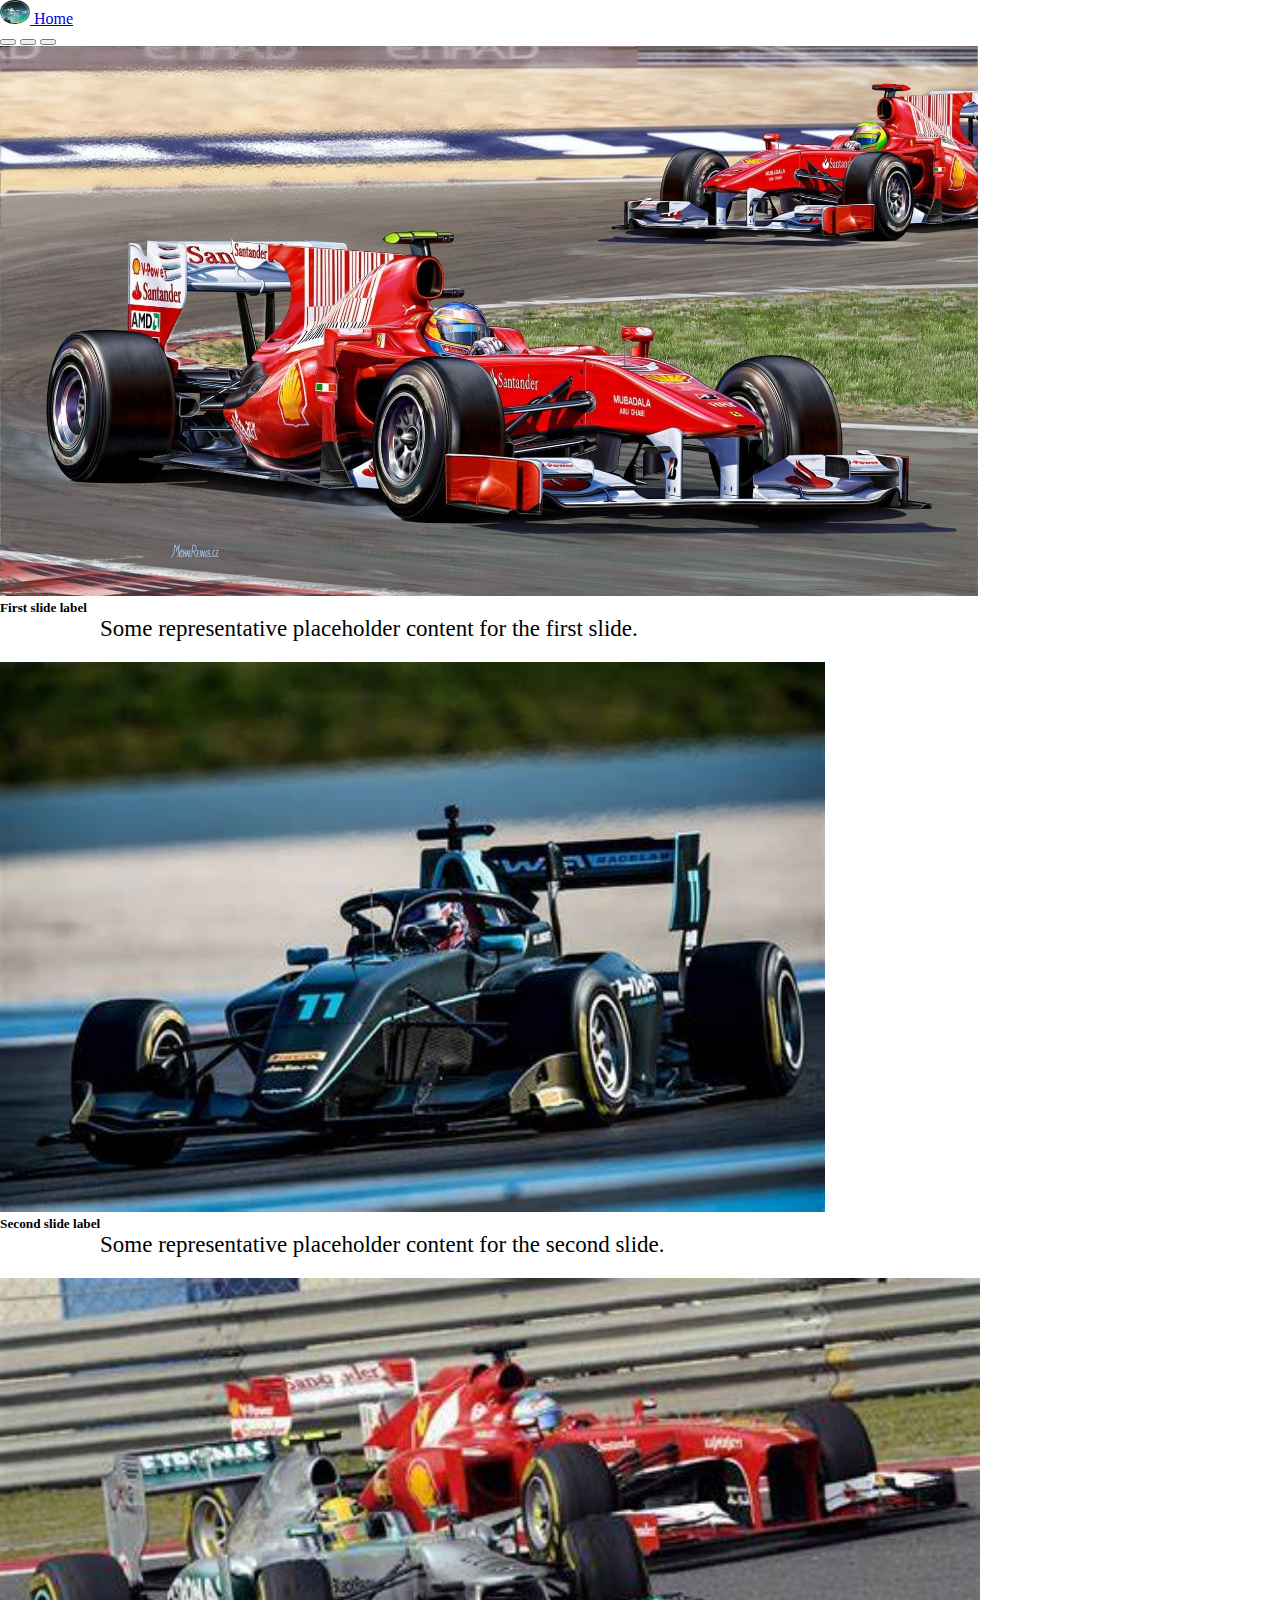
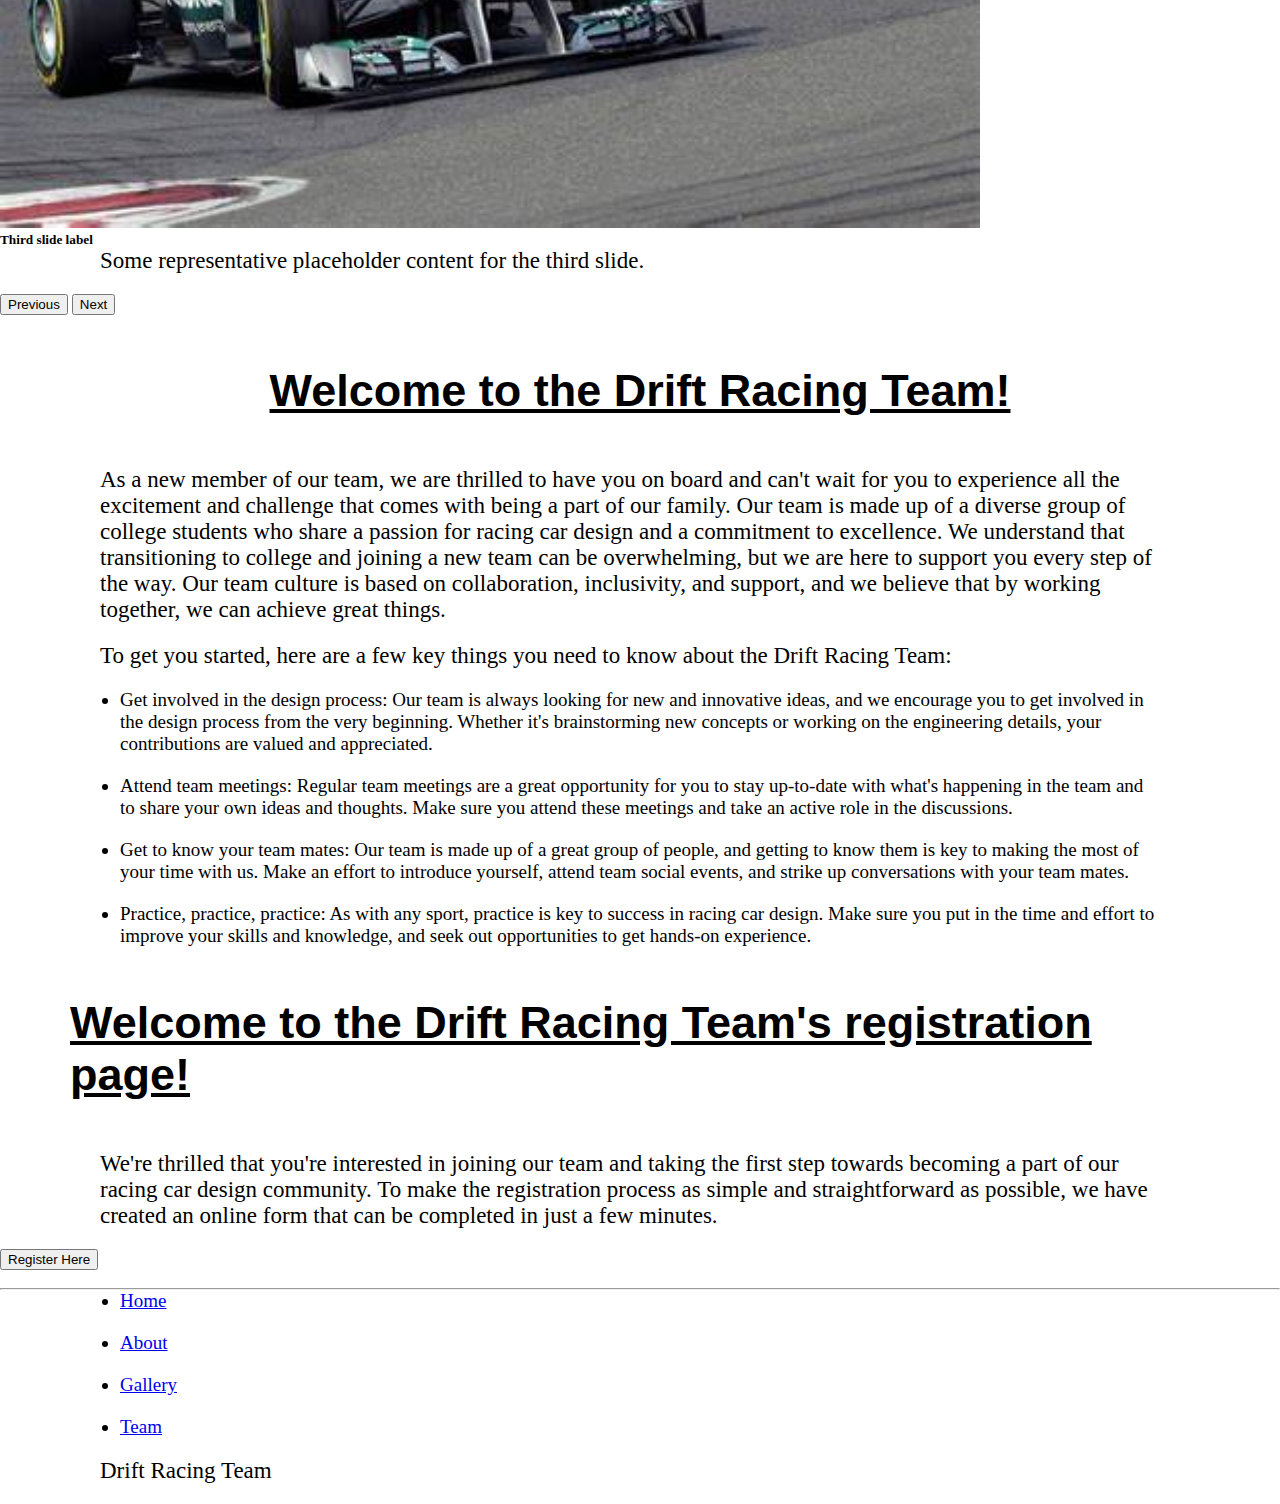
<file: index.html>
<!doctype html>
<html lang="en">
  <head>
    <meta charset="utf-8">
    <meta name="viewport" content="width=device-width, initial-scale=1">
    <title>Orientation</title>
    <link href="https://cdn.jsdelivr.net/npm/bootstrap@5.3.0-alpha1/dist/css/bootstrap.min.css" rel="stylesheet" integrity="sha384-GLhlTQ8iRABdZLl6O3oVMWSktQOp6b7In1Zl3/Jr59b6EGGoI1aFkw7cmDA6j6gD" crossorigin="anonymous">
    <link rel="stylesheet" href="style.css">
    <link rel="icon" href="Drift_Racing_Team_logo.png">
  </head>
  <body>
    <nav class="navbar fixed-top bg-primary" data-bs-theme="dark">
        <div class="container-fluid">
          <a class="navbar-brand" href="#">
            <img src="Drift_Racing_Team_logo.png" alt="Logo" width="30" height="24" class="d-inline-block align-text-top">
            Home
          </a>
        </div>
      </nav>

      <div id="carouselExampleFade" class="carousel slide carousel-fade">
        <div class="carousel-indicators">
          <button type="button" data-bs-target="#carouselExampleCaptions" data-bs-slide-to="0" class="active" aria-current="true" aria-label="Slide 1"></button>
          <button type="button" data-bs-target="#carouselExampleCaptions" data-bs-slide-to="1" aria-label="Slide 2"></button>
          <button type="button" data-bs-target="#carouselExampleCaptions" data-bs-slide-to="2" aria-label="Slide 3"></button>
        </div>
        <div class="carousel-inner">
          <div class="carousel-item active">
            <img src="wallpaper.jpg" class="d-block w-100" style="height: 550px;">
            <div class="carousel-caption d-none d-md-block">
              <h5>First slide label</h5>
              <p>Some representative placeholder content for the first slide.</p>
            </div>
          </div>
          <div class="carousel-item">
            <img src="race car 2.jpg" class="d-block w-100" style="height: 550px;">
            <div class="carousel-caption d-none d-md-block">
              <h5>Second slide label</h5>
              <p>Some representative placeholder content for the second slide.</p>
            </div>
          </div>
          <div class="carousel-item">
            <img src="race car3.jpg" class="d-block w-100" style="height: 550px;">
            <div class="carousel-caption d-none d-md-block">
              <h5>Third slide label</h5>
              <p>Some representative placeholder content for the third slide.</p>
            </div>
          </div>
        </div>
        <button class="carousel-control-prev" type="button" data-bs-target="#carouselExampleFade" data-bs-slide="prev">
          <span class="carousel-control-prev-icon" aria-hidden="true"></span>
          <span class="visually-hidden">Previous</span>
        </button>
        <button class="carousel-control-next" type="button" data-bs-target="#carouselExampleFade" data-bs-slide="next">
          <span class="carousel-control-next-icon" aria-hidden="true"></span>
          <span class="visually-hidden">Next</span>
        </button>
      </div>

      <h2 style="background-color: white;" > Welcome to the Drift Racing Team!</h2>
        <p>
        As a new member of our team, we are thrilled to have you on board and can't wait for you to 
        experience all the excitement and challenge that comes with being a part of our family. 
        Our team is made up of a diverse group of college students who share a passion for racing 
        car design and a commitment to excellence.
        We understand that transitioning to college and joining a new team can be overwhelming,
        but we are here to support you every step of the way. Our team culture is based on collaboration,
        inclusivity, and support, and we believe that by working together, we can achieve great things.
        </p>
        <p>
        To get you started, here are a few key things you need to know about the Drift Racing Team:
        </p>
        <ul>
            <li>
            Get involved in the design process: Our team is always looking for new and innovative ideas,
             and we encourage you to get involved in the design process from the very beginning.
              Whether it's brainstorming new concepts or working on the engineering details, your 
              contributions are valued and appreciated.
            </li>
            <li>
            Attend team meetings: Regular team meetings are a great opportunity for you to stay 
            up-to-date with what's happening in the team and to share your own ideas and thoughts. 
            Make sure you attend these meetings and take an active role in the discussions.
            </li>
            <li>
            Get to know your team mates: Our team is made up of a great group of people, and 
            getting to know them is key to making the most of your time with us. Make an effort 
            to introduce yourself, attend team social events, and strike up conversations with your 
            team mates.
            </li>
            <li>
            Practice, practice, practice: As with any sport, practice is key to success in racing 
            car design. Make sure you put in the time and effort to improve your skills and knowledge,
             and seek out opportunities to get hands-on experience.
            </li>
        </ul>
    
    <h2>Welcome to the Drift Racing Team's registration page!</h2>
    
    <p>
        We're thrilled that you're interested in joining our team and taking the first step towards 
        becoming a part of our racing car design community. To make the registration process as simple 
        and straightforward as possible, we have created an online form that can be completed in just a 
        few minutes.
    </p>
    <a href="form.html">
    <div class="d-grid gap-4 col-6 mx-auto">
        <button class="btn btn-dark btn-lg" type="button">Register Here</button>
      </div></a>

      <br>
      <hr>
      <footer class="py-3 my-4">
        <ul class="nav justify-content-center border-bottom pb-3 mb-3">
          <li class="nav-item"><a href="https://www.driftracingteam.in/" class="nav-link px-2 text-muted">Home</a></li>
          <li class="nav-item"><a href="https://www.driftracingteam.in/" class="nav-link px-2 text-muted">About</a></li>
          <li class="nav-item"><a href="https://www.driftracingteam.in/" class="nav-link px-2 text-muted">Gallery</a></li>
          <li class="nav-item"><a href="https://www.driftracingteam.in/" class="nav-link px-2 text-muted">Team</a></li>
        </ul>
        <p class="text-center text-muted">Drift Racing Team</p>
      </footer>

    <script src="https://cdn.jsdelivr.net/npm/bootstrap@5.3.0-alpha1/dist/js/bootstrap.bundle.min.js" integrity="sha384-w76AqPfDkMBDXo30jS1Sgez6pr3x5MlQ1ZAGC+nuZB+EYdgRZgiwxhTBTkF7CXvN" crossorigin="anonymous"></script>
  </body>
</html>
</file>
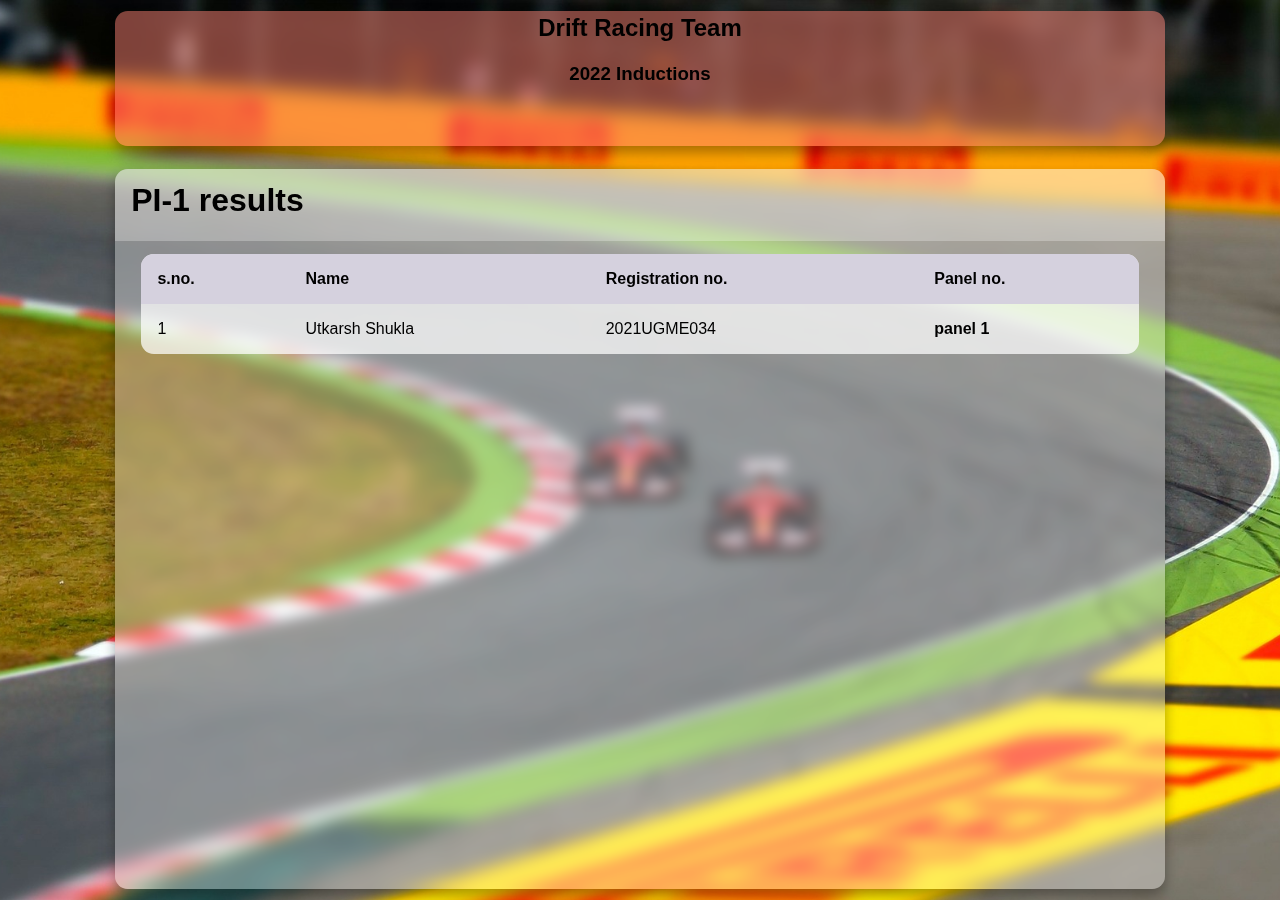
<file: PI1 result.html>
<!DOCTYPE html>
<html lang="en">
<head>
    <meta charset="UTF-8">
    <meta http-equiv="X-UA-Compatible" content="IE=edge">
    <meta name="viewport" content="width=device-width, initial-scale=1.0">
    <link rel="icon" href="Drift_Racing_Team_logo.png">
    <link rel="stylesheet" href="PI1.css">
    <title>PI 1 result</title>
</head>
<body>
    <header class="drift_racing_team">
        <h2>Drift Racing Team</h2>
        <br>
        <h3>2022 Inductions</h3>
    </header>
    <main class="table">
        <section class="table__header">
            <h1>PI-1 results </h1>
        </section>
        <section class="table__body">
            <table>
                <thead>
                    <tr>
                        <th>s.no.</th>
                        <th>Name</th>
                        <th>Registration no.</th>
                        <th>Panel no.</th>
                    </tr>
                </thead>
                <tbody>
                    <tr>
                        <td> 1 </td>
                        <td> Utkarsh Shukla </td>
                        <td> 2021UGME034 </td>
                        <td><strong> panel 1 </strong> </td>
                    </tr>
                </tbody>
            </table>
        </section>
    </main>
</body>
</html>
</file>
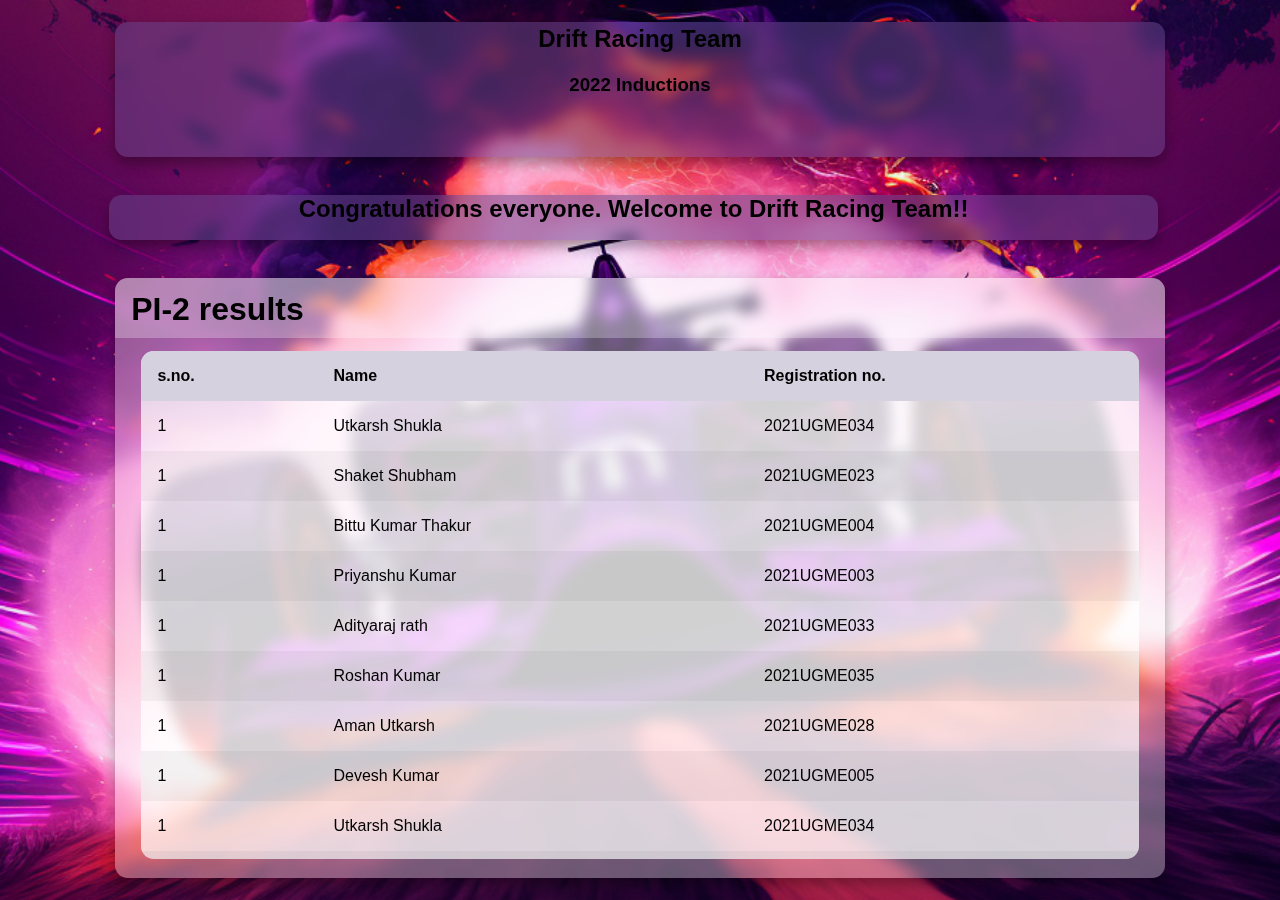
<file: PI2.html>
<!DOCTYPE html>
<html lang="en">
<head>
    <meta charset="UTF-8">
    <meta http-equiv="X-UA-Compatible" content="IE=edge">
    <meta name="viewport" content="width=device-width, initial-scale=1.0">
    <link rel="icon" href="Drift_Racing_Team_logo.png">
    <link rel="stylesheet" href="PI2.css">
    <title>PI 2 result</title>
</head>
<body>
    <header class="drift_racing_team">
        <h2>Drift Racing Team</h2>
        <br>
        <h3>2022 Inductions</h3>
    </header>
    <div class="mid">
        <h2>Congratulations everyone. Welcome to Drift Racing Team!!</h2>
    </div>
    <main class="table">
        <section class="table__header">
            <h1>PI-2 results </h1>
        </section>
        <section class="table__body">
            <table>
                <thead>
                    <tr>
                        <th>s.no.</th>
                        <th>Name</th>
                        <th>Registration no.</th>
                        <!-- <th>Panel no.</th> -->
                    </tr>
                </thead>
                <tbody>
                    <tr>
                        <td> 1 </td>
                        <td> Utkarsh Shukla </td>
                        <td> 2021UGME034 </td>
                        <!-- <td><strong> panel 1 </strong> </td> -->
                    </tr>
                    <tr>
                        <td> 1 </td>
                        <td> Shaket Shubham </td>
                        <td> 2021UGME023 </td>
                        <!-- <td><strong> panel 1 </strong> </td> -->
                    </tr>
                    <tr>
                        <td> 1 </td>
                        <td> Bittu Kumar Thakur </td>
                        <td> 2021UGME004 </td>
                        <!-- <td><strong> panel 1 </strong> </td> -->
                    </tr>
                    <tr>
                        <td> 1 </td>
                        <td> Priyanshu Kumar </td>
                        <td> 2021UGME003 </td>
                        <!-- <td><strong> panel 1 </strong> </td> -->
                    </tr>
                    <tr>
                        <td> 1 </td>
                        <td> Adityaraj rath </td>
                        <td> 2021UGME033 </td>
                        <!-- <td><strong> panel 1 </strong> </td> -->
                    </tr>
                    <tr>
                        <td> 1 </td>
                        <td> Roshan Kumar </td>
                        <td> 2021UGME035 </td>
                        <!-- <td><strong> panel 1 </strong> </td> -->
                    </tr>
                    <tr>
                        <td> 1 </td>
                        <td> Aman Utkarsh </td>
                        <td> 2021UGME028 </td>
                        <!-- <td><strong> panel 1 </strong> </td> -->
                    </tr>
                    <tr>
                        <td> 1 </td>
                        <td> Devesh Kumar </td>
                        <td> 2021UGME005 </td>
                        <!-- <td><strong> panel 1 </strong> </td> -->
                    </tr>
                    <tr>
                        <td> 1 </td>
                        <td> Utkarsh Shukla </td>
                        <td> 2021UGME034 </td>
                        <!-- <td><strong> panel 1 </strong> </td> -->
                    </tr>
                    <tr>
                        <td> 1 </td>
                        <td> Saurav Shukla </td>
                        <td> 2021UGME031 </td>
                        <!-- <td><strong> panel 1 </strong> </td> -->
                    </tr>
                </tbody>
            </table>
        </section>
        <!-- <section class="table__footer">
            <h4>for any query </h4>
        </section> -->
    </main>
</body>

</html>
</file>
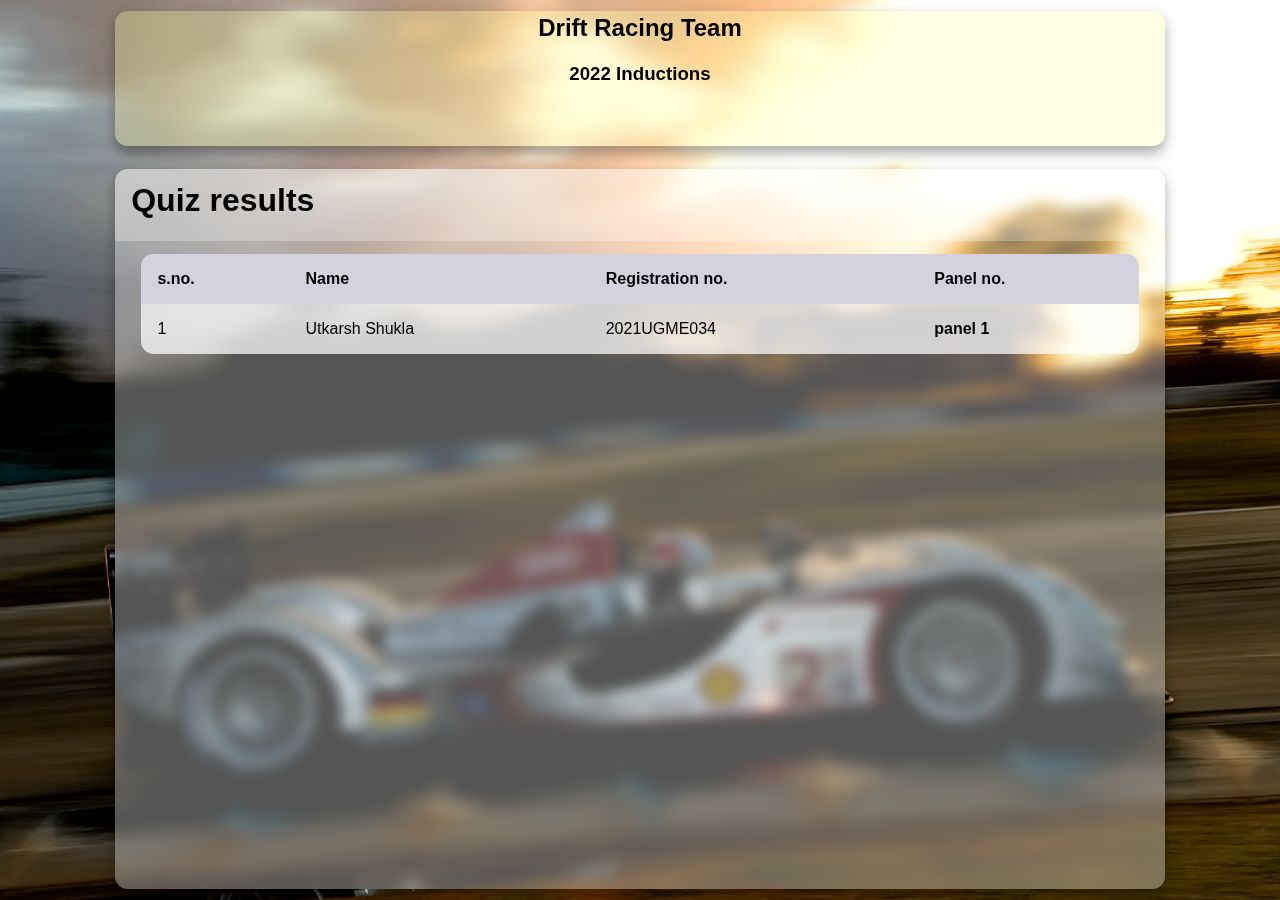
<file: quiz result.html>
<!DOCTYPE html>
<html lang="en">
<head>
    <meta charset="UTF-8">
    <meta http-equiv="X-UA-Compatible" content="IE=edge">
    <meta name="viewport" content="width=device-width, initial-scale=1.0">
    <link rel="icon" href="Drift_Racing_Team_logo.png">
    <link rel="stylesheet" href="quiz.css">
    <title>Quiz Result</title>
</head>
<body>
    <header class="drift_racing_team">
        <h2>Drift Racing Team</h2>
        <br>
        <h3>2022 Inductions</h3>
    </header>
    <main class="table">
        <section class="table__header">
            <h1>Quiz results </h1>
        </section>
        <section class="table__body">
            <table>
                <thead>
                    <tr>
                        <th>s.no.</th>
                        <th>Name</th>
                        <th>Registration no.</th>
                        <th>Panel no.</th>
                    </tr>
                </thead>
                <tbody>
                    <tr>
                        <td> 1 </td>
                        <td> Utkarsh Shukla </td>
                        <td> 2021UGME034 </td>
                        <td><strong> panel 1 </strong> </td>
                    </tr>
                </tbody>
            </table>
        </section>
    </main>
</body>
</html>
</file>
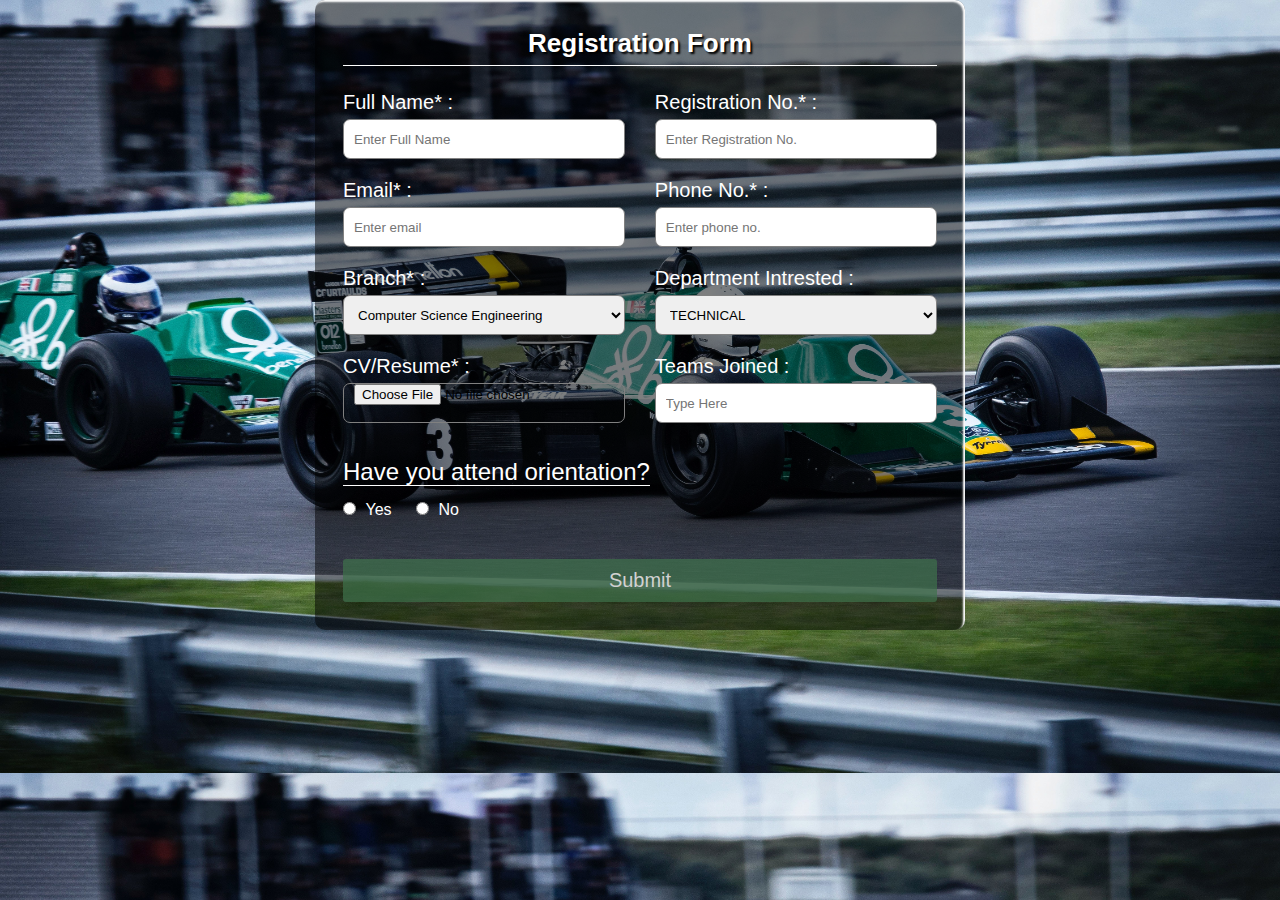
<file: registration form.html>
<!DOCTYPE html>
<html lang="en">
<head>
    <meta charset="UTF-8">
    <meta http-equiv="X-UA-Compatible" content="IE=edge">
    <meta name="viewport" content="width=device-width, initial-scale=1.0">
    <title>Registration Form</title>
    <link rel="icon" href="Drift_Racing_Team_logo.png">
    <link rel="stylesheet" href="registration form.css">
</head>
<body>
    
    <div class="container">
        <h1 class="form-title">Registration Form</h1>
        <form action="#">
            <div class="main-user-information">
                <div class="user-input-box">
                    <label for="fullname">Full Name* :</label>
                    <input type="text" id="fullname" name="fullname" required placeholder="Enter Full Name">
                </div>
                <div class="user-input-box">
                    <label for="registration-no.">Registration No.* :</label>
                    <input type="text" id="registration-no." name="registration-no." required placeholder="Enter Registration No.">
                </div>
                <div class="user-input-box">
                    <label for="email">Email* :</label>
                    <input type="email" id="email" name="email" required placeholder="Enter email">
                </div>
                <div class="user-input-box">
                    <label for="phoneNumber">Phone No.* :</label>
                    <input type="tel" id="phoneNumber" name="phoneNumber" required placeholder="Enter phone no.">
                </div>
                <div class="user-input-box">
                    <label for="select">Branch* :</label>
                    <select class="form-select" aria-label="Default select example" required>
                        <option selected>Computer Science Engineering</option>
                        <option value="1">Electronics and Communication Engineering</option>
                        <option value="2">Electrical Engineering</option>
                        <option value="2">Mechanical Engineering</option>
                        <option value="2">Civil Engineering</option>
                        <option value="2">Metallurgical Engineering</option>
                        <option value="2">Production Engineering</option>
                        <option value="2">Electronics and Computational Mechanics</option>
                      </select>
                </div>
                <div class="user-input-box">
                    <label for="department">Department Intrested :</label>
                    <select class="form-select" aria-label="Default select example" required>
                        <option selected>TECHNICAL</option>
                        <option value="1">CREATIVE</option>
                        <option value="2">WEB</option>
                    </select>
                </div>
                <div class="user-input-box">
                    <label for="resume">CV/Resume* :</label>
                    <input type="file" id="resume" name="resume" required>
                </div>
                <div class="user-input-box">
                    <label for="teamsJoined">Teams Joined :</label>
                    <input type="text" id="teamsJoined" name="teamsJoined" required placeholder="Type Here">
                </div>
            </div>
            <div class="attend-orientation">
                <span class="attend-title">Have you attend orientation?</span>
                <div class="category">
                    <input type="radio" name="yes-no" id="yes">
                    <label for="yes">Yes</label>
                    <input type="radio" name="yes-no" id="no">
                    <label for="no">No</label>
                </div>
            </div>
            <div class="form-submit-btn">
                <input type="submit" value="Submit">
            </div>
        </form>
    </div>
</body>
</html>
</file>
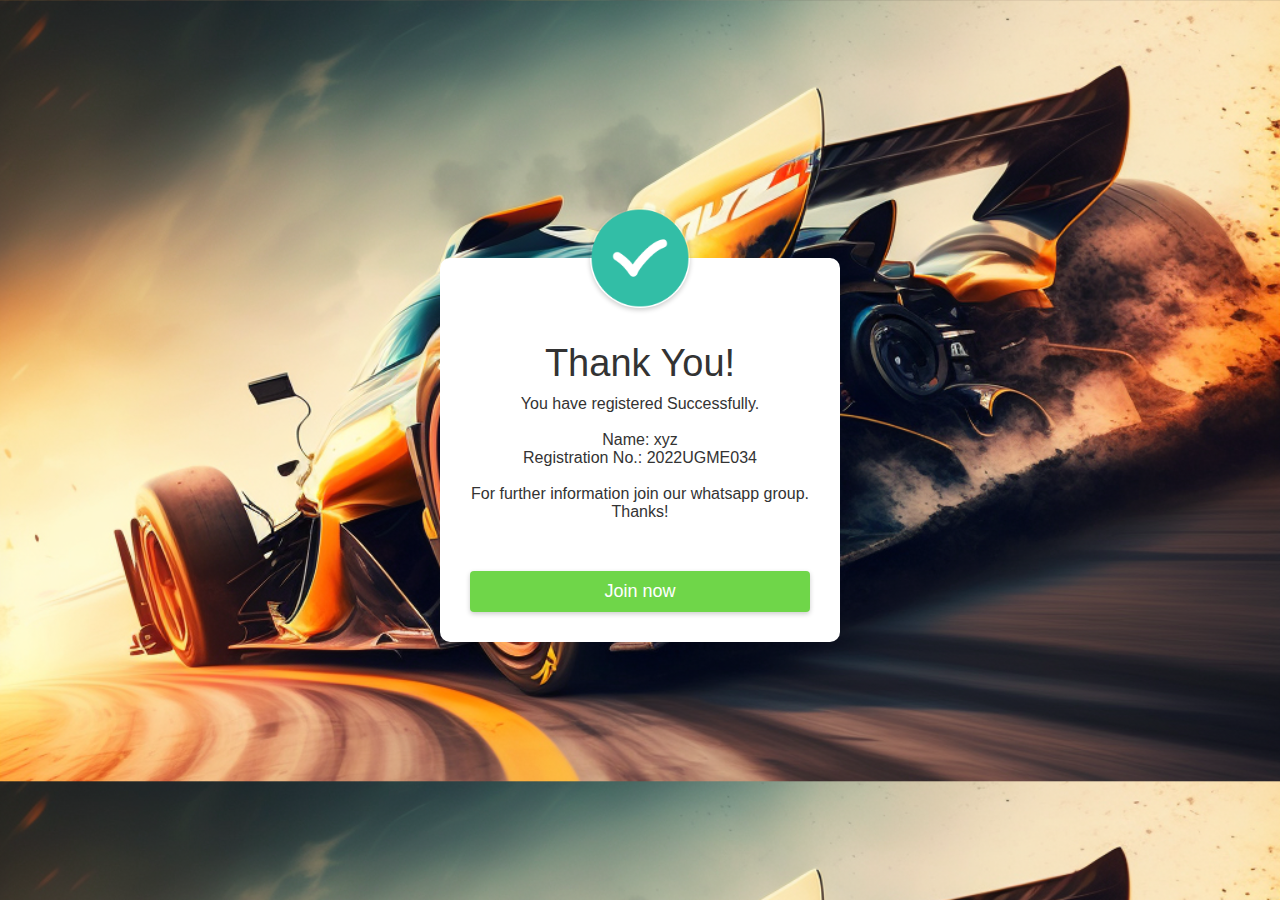
<file: successful registration.html>
<!DOCTYPE html>
<html lang="en">
<head>
    <meta charset="UTF-8">
    <meta http-equiv="X-UA-Compatible" content="IE=edge">
    <meta name="viewport" content="width=device-width, initial-scale=1.0">
    <link rel="icon" href="Drift_Racing_Team_logo.png">
    <link rel="stylesheet" href="success.css">
    <title>Registered Successfully</title>
</head>
<body>
    <div class="container">
        <div class="message">
            <img src="tick.png">
            <h2>Thank You!</h2>
            <p>You have registered Successfully.</p>
            <br>
            <p>Name: xyz</p>
            <p>Registration No.: 2022UGME034</p>
            <br>
            <p>For further information join our whatsapp group. Thanks!</p>
            <a href="https://chat.whatsapp.com/K0e11u8nhla5hQoRN2fRUG"><button type="button">Join now</button></a>
        </div>
    </div>
</body>
</html>
</file>
<file: style.css>
*{
    padding-left: px;
    margin: 0px;

}

p{
    font-size: 20px;
    padding: 0px 100px 20px 100px;
    font-size: 23px;
    /* padding: auto; */
    
    
}

li{
    margin: 0px 120px 20px 80px;
    /* list-style: none; */
    font-size: 19px;
}

h2{
    display: flex;
    /* align-items: center; */
    font-family: 'Noto Sans', sans-serif;
    font-size: 45px;
    font-weight: 700;
    justify-content: center;
    margin: 50px 70px 30px 70px;
    text-decoration: underline;
    /* word-spacing: ; */

    padding-bottom: 20px;
}
</file>
<file: PI1.css>
*{
    margin: 0;
    padding: 0;
    box-sizing: border-box;
    font-family: sans-serif;
}

body{
    min-height: 100vh;
    background: url(pi-1\ car.jpg) center / cover;
    display:grid;
    align-items: center;
    justify-content: center;
}

header {
    width: 82vw;
    height: 15vh;
    background-color: rgba(250,128,114, .5);
    backdrop-filter: blur(7px);
    box-shadow: 0 .4rem .8rem #0005;
    border-radius: .8rem;
    overflow: hidden;
    text-align: center;
}

header h2,h3{
    margin-top: 3px;
}

main.table{
    width: 82vw;
    height: 80vh;
    background-color: #fff5;
    backdrop-filter: blur(7px);
    box-shadow: 0 .4rem .8rem #0005;
    border-radius: .8rem;
    overflow: hidden;
}

.table__header{
    widows: 100%;
    height: 10%;
    background-color: #fff4;
    padding: .8rem 1rem;
}

.table__body{
    width: 95%;
    max-height: calc(89% - 1.6rem);
    background-color: #fffb;
    margin: .8rem auto;
    border-radius: .8rem;
    overflow: auto;
}

.table__body::-webkit-scrollbar{
    width: 0.5rem;
    height: 0.5rem;
}

.table__body::-webkit-scrollbar-thumb{
    border-radius: .5rem;
    background-color: #0004;
    visibility: hidden;
}

.table__body:hover::-webkit-scrollbar{
    visibility: visible;
}

table{
    width: 100%;
}

table,th,td{
    border-collapse: collapse;
    padding: 1rem;
    text-align: left;
}

thead th{
    position: sticky;
    top: 0;
    /* left: 0; */
    background-color: #d5d1defe ;
}

tbody tr:nth-child(even){
    background-color: #0000000b;
}

tbody tr:hover{
    background-color: #fff6;   
}

@media(max-width: 1000px){
    td:not(:first-of-type){
        min-width: 12.1rem;
    }
}
</file>
<file: PI2.css>
*{
    margin: 0;
    padding: 0;
    box-sizing: border-box;
    font-family: sans-serif;
}

body{
    min-height: 100vh;
    background: url(pi-2.png) center / cover;
    display:grid;
    align-items: center;
    justify-content: center;
}

header {
    width: 82vw;
    height: 15vh;
    background-color: rgba(104,71,141, .5);
    backdrop-filter: blur(7px);
    box-shadow: 0 .4rem .8rem #0005;
    border-radius: .8rem;
    overflow: hidden;
    text-align: center;
    margin: .8rem;
}

.mid {
    width: 82vw;
    height: 5vh;
    background-color: rgba(104,71,141, .5);
    backdrop-filter: blur(7px);
    box-shadow: 0 .4rem .8rem #0005;
    border-radius: .8rem;
    overflow: hidden;
    text-align: center;
    margin: .4rem;
}

header h2,h3{
    margin-top: 3px;
}

main.table{
    width: 82vw;
    height: 600px;
    background-color: #fff5;
    backdrop-filter: blur(7px);
    box-shadow: 0 .4rem .8rem #0005;
    border-radius: .8rem;
    margin: .8rem;
    overflow: hidden;
}

.table__header{
    widows: 100%;
    height: 10%;
    background-color: #fff4;
    padding: .8rem 1rem;
}

/* .table__footer{
    widows: 100%;
    height: 10%;
    background-color: #fff4;
    padding: 1.7rem 1.6rem;
} */

.table__body{
    width: 95%;
    max-height: calc(89% - 1.6rem);
    background-color: #fffb;
    margin: .8rem auto;
    border-radius: .8rem;
    overflow: auto;
}

.table__body::-webkit-scrollbar{
    width: 0.5rem;
    height: 0.5rem;
}

.table__body::-webkit-scrollbar-thumb{
    border-radius: .5rem;
    background-color: #0004;
    visibility: hidden;
}

.table__body:hover::-webkit-scrollbar{
    visibility: visible;
}

table{
    width: 100%;
}

table,th,td{
    border-collapse: collapse;
    padding: 1rem;
    text-align: left;
}

thead th{
    position: sticky;
    top: 0;
    /* left: 0; */
    background-color: #d5d1defe ;
}

tbody tr:nth-child(even){
    background-color: #0000000b;
}

tbody tr:hover{
    background-color: #fff6;   
}

@media(max-width: 1000px){
    td:not(:first-of-type){
        min-width: 12.1rem;
    }
}
</file>
<file: quiz.css>
*{
    margin: 0;
    padding: 0;
    box-sizing: border-box;
    font-family: sans-serif;
}

body{
    min-height: 100vh;
    background: url(quiz.jpg) center / cover;
    display:grid;
    align-items: center;
    justify-content: center;
}

header {
    width: 82vw;
    height: 15vh;
    background-color: rgba(255, 255, 167, .3);
    backdrop-filter: blur(7px);
    box-shadow: 0 .4rem .8rem #0005;
    border-radius: .8rem;
    overflow: hidden;
    text-align: center;
}

header h2,h3{
    margin-top: 3px;
}

main.table{
    width: 82vw;
    height: 80vh;
    background-color: #fff5;
    backdrop-filter: blur(7px);
    box-shadow: 0 .4rem .8rem #0005;
    border-radius: .8rem;
    overflow: hidden;
}

.table__header{
    widows: 100%;
    height: 10%;
    background-color: #fff4;
    padding: .8rem 1rem;
}

.table__body{
    width: 95%;
    max-height: calc(89% - 1.6rem);
    background-color: #fffb;
    margin: .8rem auto;
    border-radius: .8rem;
    overflow: auto;
}

.table__body::-webkit-scrollbar{
    width: 0.5rem;
    height: 0.5rem;
}

.table__body::-webkit-scrollbar-thumb{
    border-radius: .5rem;
    background-color: #0004;
    visibility: hidden;
}

.table__body:hover::-webkit-scrollbar{
    visibility: visible;
}

table{
    width: 100%;
}

table,th,td{
    border-collapse: collapse;
    padding: 1rem;
    text-align: left;
}

thead th{
    position: sticky;
    top: 0;
    /* left: 0; */
    background-color: #d5d1defe ;
}

tbody tr:nth-child(even){
    background-color: #0000000b;
}

tbody tr:hover{
    background-color: #fff6;   
}

@media(max-width: 1000px){
    td:not(:first-of-type){
        min-width: 12.1rem;
    }
}
</file>
<file: registration form.css>
*{
    padding: 0;
    margin: 0;
    box-sizing: border-box;
    font-family: sans-serif;
}

body{
    display: flex;
    height: 120%;
    justify-content: center;
    align-items: center;
    background: url(registration_background.jpg);
    background-size: cover;
    background-repeat: repeat-y;
}

.container{
    width: 100%;
    max-width: 650px;
    background: rgba(0, 0, 0, 0.5);
    padding: 28px;
    margin: 0 28px;
    border-radius: 10px;
    box-shadow: inset -2px 2px 2px white ;
}

.form-title{
    font-size: 26px;
    font-weight: 600;
    text-align: center;
    padding-bottom: 6px;
    color: white;
    text-shadow: 2px 2px 2px black;
    border-bottom: solid 1px white;
}

.main-user-information{
    display: flex;
    flex-wrap: wrap;
    justify-content: space-between;
    padding: 20px 0;
}

.user-input-box:nth-child(2n){
    justify-content: end;
}

.user-input-box{
    display: flex;
    flex-wrap: wrap;
    width: 50%;
    padding-bottom: 15px;
}

.user-input-box label{
    width: 95%;
    color: white;
    font-size: 20px;
    font-weight: 400;
    margin: 5px 0;
}

.user-input-box input,select{
    height: 40px;
    width: 95%;
    border-radius: 7px;
    outline: none;
    border: 1px solid grey;
    padding: 0 10px;
}

.attend-title{
    color: white;
    font-size: 24px;
    font-weight: 400;
    border-bottom: 1px solid white;
}

.category{
    margin: 15px 0;
    color: white;
}

.category label{
    padding: 0 20px 0 5px;
}

.category label,
.category input,
.form-submit-btn{
    cursor: pointer;
}

.form-submit-btn{
    margin-top: 40px;
}

.form-submit-btn input{
    display: block;
    width: 100%;
    margin-top: 10px;
    font-size: 20px;
    padding: 10px;
    border: none;
    border-radius: 3px;
    color: rgb(209, 209, 209);
    background: rgba(63, 114, 76, 0.7);
}

.form-submit-btn input:hover{
    background: rgba(56, 204, 93, 0.7);
    color: rgb(255, 255, 255);
} 

@media(max-width: 600px){
    .container{
        min-width: 280px;
    }

    .user-input-box{
        margin-bottom: 12px;
        width: 100%;
    }

    .user-input-box:nth-child(2n){
        justify-content: space-between;
        width: 100%;
    }

    .category{
        display: flex;
        justify-content: space-between;
        width: 100%;
    }

    .main-user-information{
        max-height: 380px;
        overflow: auto;
    }

    .main-user-information::-webkit-scrollbar{
        width: 0;
    }
}
</file>
<file: success.css>
*{
    margin: 0;
    padding: 0;
    box-sizing: border-box;
    font-family: sans-serif;
}

body{
    display: flex;
    height: 120%;
    align-items: center;
    justify-content: center;
    background: url(success.png);
    background-size: cover;
    background-repeat: repeat-y;
}

.message{
    width: 400px;
    background: #fff;
    border-radius: 10px;
    position: absolute;
    top: 50%;
    left: 50%;
    transform: translate(-50%, -50%);
    text-align: center;
    padding: 0 30px 30px;
    color: #333;
}

.message img{
    width: 100px;
    margin-top: -50px;
    border-radius: 50%;
    box-shadow: 0 2px 5px rgba(0, 0, 0, 0.2);
}

.message h2{
    font-size: 38px;
    font-weight: 500;
    margin: 30px 0 10px;
}

.message button{
    width: 100%;
    margin-top: 50px;
    padding: 10px 0;
    background: #6fd649;
    color: #fff;
    border: 0;
    outline: none;
    font-size: 18px;
    border-radius: 4px;
    cursor: pointer;
    box-shadow: 0 2px 5px rgba(0, 0, 0, 0.2);
}

@media(max-width: 600px){
    .container{
        min-width: 280px;
    }

    .message{
        margin-top: 70px;
        width: 290px;
        transform: translate(-50%, -50%);
    }
}
@media(max-width: 300px){
    .container{
        min-width: 200px;
    }

    .message{
        margin-top: 70px;
        width: 250px;
    }
}
</file>
